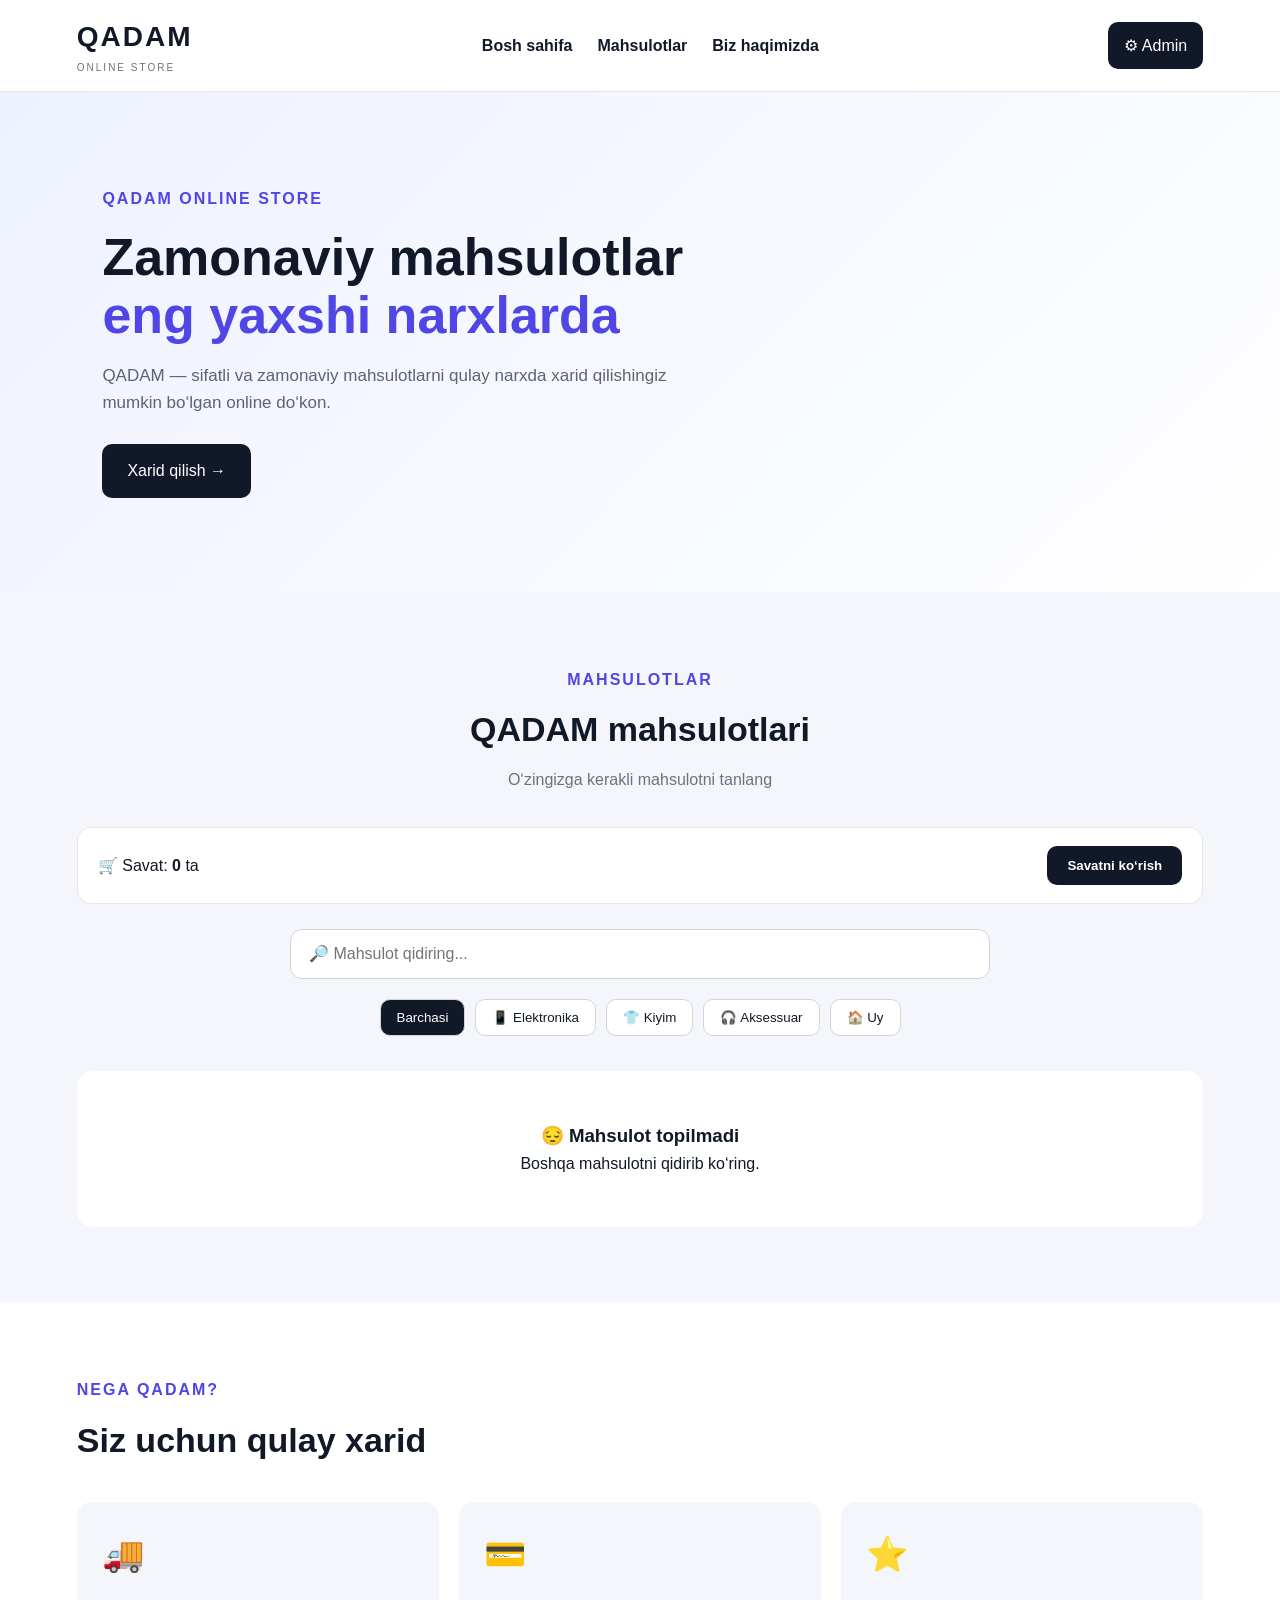
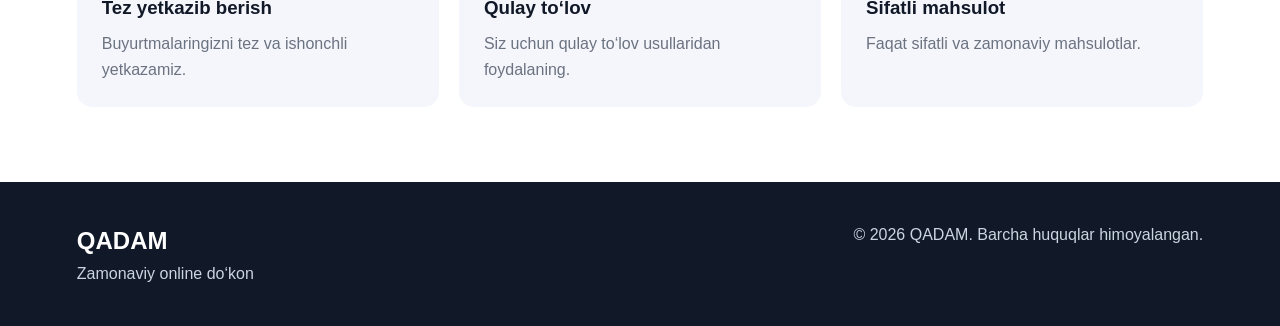
<file: index.html>
<!DOCTYPE html>
<html lang="uz">
<head>
    <meta charset="UTF-8">
    <meta name="viewport" content="width=device-width, initial-scale=1.0">

    <title>QADAM - Online Store</title>

    <link rel="stylesheet" href="style.css">

    <style>
        /* ========================================
           29-QADAM - MOBIL KO'RINISH
        ======================================== */

        @media (max-width: 800px) {

            * {
                box-sizing: border-box;
            }

            body {
                width: 100%;
                overflow-x: hidden;
            }

            .header {
                flex-direction: column;
                gap: 15px;
                padding: 15px;
                text-align: center;
            }

            .logo h1 {
                font-size: 24px;
            }

            nav {
                width: 100%;
                display: flex;
                flex-wrap: wrap;
                justify-content: center;
                gap: 10px;
            }

            nav a {
                font-size: 14px;
            }

            .admin-btn {
                width: 100%;
                text-align: center;
            }

            .hero {
                min-height: auto;
                padding: 55px 20px;
                text-align: center;
            }

            .hero-text {
                width: 100%;
            }

            .hero h2 {
                font-size: 34px;
                line-height: 1.2;
            }

            .hero p {
                font-size: 15px;
            }

            .hero-btn {
                width: 100%;
                text-align: center;
            }

            .products-section {
                padding: 50px 15px;
            }

            .section-header h2 {
                font-size: 28px;
            }

            .cart-box {
                flex-direction: column;
                gap: 15px;
                align-items: stretch;
                text-align: center;
            }

            #open-cart {
                width: 100%;
            }

            .search-box {
                width: 100%;
            }

            #search-input {
                width: 100%;
                font-size: 15px;
            }

            .category-box {
                width: 100%;
                display: grid;
                grid-template-columns: 1fr 1fr;
                gap: 8px;
            }

            .category-btn {
                width: 100%;
                padding: 10px 5px;
                font-size: 13px;
            }

            .products-list {
                grid-template-columns: 1fr;
                gap: 18px;
            }

            .product-card img {
                height: 240px;
            }

            .product-info {
                padding: 15px;
            }

            .product-info h3 {
                font-size: 18px;
            }

            .product-price {
                font-size: 18px;
            }

            /* MODAL */

            .modal {
                padding: 10px;
                align-items: center;
            }

            .modal-content {
                width: 100%;
                max-width: 100%;
                max-height: 94vh;
                padding: 20px 15px;
                border-radius: 16px;
            }

            .product-detail-image {
                max-height: 260px;
            }

            .product-detail-price {
                font-size: 22px;
            }

            /* SAVAT */

            .cart-item {
                flex-direction: column;
                align-items: stretch;
                gap: 12px;
            }

            .cart-controls {
                justify-content: center;
            }

            .cart-controls button {
                width: 38px;
                height: 38px;
            }

            .remove-cart-btn {
                width: 100%;
            }

            .cart-total-row {
                font-size: 18px;
            }

            .main-btn {
                width: 100%;
            }

            /* ABOUT */

            .about {
                padding: 50px 15px;
            }

            .about-title {
                text-align: center;
            }

            .about-title h2 {
                font-size: 28px;
            }

            .features {
                grid-template-columns: 1fr;
                gap: 15px;
            }

            .feature {
                text-align: center;
            }

            /* FOOTER */

            footer {
                flex-direction: column;
                padding: 30px 15px;
                text-align: center;
                gap: 15px;
            }
        }


        @media (max-width: 420px) {

            .hero h2 {
                font-size: 29px;
            }

            .small-title {
                font-size: 12px;
            }

            .category-box {
                grid-template-columns: 1fr;
            }

            .product-card img {
                height: 220px;
            }

            .modal-content {
                padding: 18px 12px;
            }

            .product-detail-image {
                max-height: 220px;
            }
        }
    </style>
</head>

<body>

<header class="header">

    <div class="logo">
        <h1>QADAM</h1>
        <span>ONLINE STORE</span>
    </div>

    <nav>
        <a href="#home">Bosh sahifa</a>
        <a href="#products">Mahsulotlar</a>
        <a href="#about">Biz haqimizda</a>
    </nav>

    <a href="admin/index.html" class="admin-btn">
        ⚙ Admin
    </a>

</header>


<section class="hero" id="home">

    <div class="hero-text">

        <span class="small-title">
            QADAM ONLINE STORE
        </span>

        <h2>
            Zamonaviy mahsulotlar
            <br>
            <strong>eng yaxshi narxlarda</strong>
        </h2>

        <p>
            QADAM — sifatli va zamonaviy mahsulotlarni
            qulay narxda xarid qilishingiz mumkin bo‘lgan
            online do‘kon.
        </p>

        <a href="#products" class="hero-btn">
            Xarid qilish →
        </a>

    </div>

</section>


<section class="products-section" id="products">

    <div class="section-header">

        <span>MAHSULOTLAR</span>

        <h2>QADAM mahsulotlari</h2>

        <p>
            O‘zingizga kerakli mahsulotni tanlang
        </p>

    </div>


    <div class="cart-box">

        <div>
            🛒 Savat:
            <strong id="cart-count">0</strong> ta
        </div>

        <button
            id="open-cart"
            type="button"
        >
            Savatni ko‘rish
        </button>

    </div>


    <div class="search-box">

        <input
            id="search-input"
            type="text"
            placeholder="🔎 Mahsulot qidiring..."
        >

    </div>


    <div class="category-box">

        <button
            type="button"
            class="category-btn active"
            data-category="all"
        >
            Barchasi
        </button>

        <button
            type="button"
            class="category-btn"
            data-category="Elektronika"
        >
            📱 Elektronika
        </button>

        <button
            type="button"
            class="category-btn"
            data-category="Kiyim"
        >
            👕 Kiyim
        </button>

        <button
            type="button"
            class="category-btn"
            data-category="Aksessuar"
        >
            🎧 Aksessuar
        </button>

        <button
            type="button"
            class="category-btn"
            data-category="Uy"
        >
            🏠 Uy
        </button>

    </div>


    <div
        id="products-list"
        class="products-list"
    ></div>

</section>


<!-- SAVAT -->

<div
    id="cart-modal"
    class="modal"
>

    <div class="modal-content">

        <button
            id="close-cart"
            class="modal-close"
            type="button"
        >
            ✕
        </button>

        <h2>
            🛒 Mening savatim
        </h2>

        <div id="cart-items"></div>

        <div class="cart-total-row">

            <span>
                Jami:
            </span>

            <strong id="cart-total">
                0 so'm
            </strong>

        </div>

        <button
            id="checkout-btn"
            class="main-btn"
            type="button"
        >
            🛍️ Buyurtma berish
        </button>

    </div>

</div>


<!-- BATAFSIL -->

<div
    id="product-modal"
    class="modal"
>

    <div class="modal-content">

        <button
            id="close-product"
            class="modal-close"
            type="button"
        >
            ✕
        </button>

        <div id="product-details"></div>

    </div>

</div>


<!-- BUYURTMA -->

<div
    id="checkout-modal"
    class="modal"
>

    <div class="modal-content">

        <button
            id="close-checkout"
            class="modal-close"
            type="button"
        >
            ✕
        </button>

        <h2>
            🛍️ Buyurtma berish
        </h2>

        <form id="checkout-form">

            <label>Ismingiz</label>

            <input
                id="customer-name"
                type="text"
                placeholder="Ismingizni kiriting"
                required
            >

            <label>Telefon raqam</label>

            <input
                id="customer-phone"
                type="tel"
                placeholder="+998 90 123 45 67"
                required
            >

            <label>Manzil</label>

            <textarea
                id="customer-address"
                placeholder="Yetkazib berish manzili"
                required
            ></textarea>

            <label>To‘lov usuli</label>

            <select
                id="payment-method"
                required
            >

                <option value="">
                    Tanlang
                </option>

                <option value="Naqd">
                    Naqd pul
                </option>

                <option value="Karta">
                    Bank kartasi
                </option>

                <option value="Payme">
                    Payme
                </option>

                <option value="Click">
                    Click
                </option>

            </select>

            <button
                type="submit"
                id="confirm-order"
                class="main-btn"
            >
                ✅ Buyurtmani tasdiqlash
            </button>

        </form>

    </div>

</div>


<!-- ABOUT -->

<section
    class="about"
    id="about"
>

    <div class="about-title">

        <span>
            NEGA QADAM?
        </span>

        <h2>
            Siz uchun qulay xarid
        </h2>

    </div>


    <div class="features">

        <div class="feature">

            <div class="icon">
                🚚
            </div>

            <h3>
                Tez yetkazib berish
            </h3>

            <p>
                Buyurtmalaringizni tez va ishonchli
                yetkazamiz.
            </p>

        </div>


        <div class="feature">

            <div class="icon">
                💳
            </div>

            <h3>
                Qulay to‘lov
            </h3>

            <p>
                Siz uchun qulay to‘lov usullaridan
                foydalaning.
            </p>

        </div>


        <div class="feature">

            <div class="icon">
                ⭐
            </div>

            <h3>
                Sifatli mahsulot
            </h3>

            <p>
                Faqat sifatli va zamonaviy mahsulotlar.
            </p>

        </div>

    </div>

</section>


<footer>

    <div>
        <h2>
            QADAM
        </h2>

        <p>
            Zamonaviy online do‘kon
        </p>
    </div>

    <p>
        © 2026 QADAM. Barcha huquqlar himoyalangan.
    </p>

</footer>


<script>

let products =
    JSON.parse(
        localStorage.getItem("nexoraProducts")
    ) || [];

let cart =
    JSON.parse(
        localStorage.getItem("nexoraCart")
    ) || [];

let selectedCategory = "all";


function formatPrice(price) {

    return Number(price || 0)
        .toLocaleString("uz-UZ") +
        " so'm";

}


function saveCart() {

    localStorage.setItem(
        "nexoraCart",
        JSON.stringify(cart)
    );

}


/* MAHSULOTLAR */

function showProducts(list = products) {

    const container =
        document.getElementById(
            "products-list"
        );

    if (!container) return;

    container.innerHTML = "";


    if (list.length === 0) {

        container.innerHTML =
            '<div class="no-products">' +
            '<h3>😔 Mahsulot topilmadi</h3>' +
            '<p>Boshqa mahsulotni qidirib ko‘ring.</p>' +
            '</div>';

        return;

    }


    list.forEach(
        function(product) {

            const index =
                products.findIndex(
                    function(item) {

                        return item.id === product.id;

                    }
                );


            const card =
                document.createElement(
                    "div"
                );

            card.className =
                "product-card";


            const image =
                document.createElement(
                    "img"
                );

            image.src =
                product.image || "";

            image.alt =
                product.name ||
                "Mahsulot";


            const info =
                document.createElement(
                    "div"
                );

            info.className =
                "product-info";


            const category =
                document.createElement(
                    "span"
                );

            category.className =
                "product-category";

            category.textContent =
                product.category ||
                "Mahsulot";


            const name =
                document.createElement(
                    "h3"
                );

            name.textContent =
                product.name ||
                "Nomsiz mahsulot";


            const price =
                document.createElement(
                    "p"
                );

            price.className =
                "product-price";

            price.textContent =
                formatPrice(
                    product.price
                );


            const button =
                document.createElement(
                    "button"
                );

            button.type =
                "button";

            button.className =
                "detail-btn";

            button.textContent =
                "👁 Batafsil";


            button.addEventListener(
                "click",
                function() {

                    showProductDetails(
                        index
                    );

                }
            );


            info.appendChild(
                category
            );

            info.appendChild(
                name
            );

            info.appendChild(
                price
            );

            info.appendChild(
                button
            );


            card.appendChild(
                image
            );

            card.appendChild(
                info
            );


            container.appendChild(
                card
            );

        }
    );

}


/* BATAFSIL */

function showProductDetails(index) {

    const product =
        products[index];

    if (!product) return;


    const modal =
        document.getElementById(
            "product-modal"
        );

    const details =
        document.getElementById(
            "product-details"
        );


    details.innerHTML = "";


    const image =
        document.createElement(
            "img"
        );

    image.className =
        "product-detail-image";

    image.src =
        product.image || "";

    image.alt =
        product.name ||
        "Mahsulot";


    const category =
        document.createElement(
            "span"
        );

    category.className =
        "product-category";

    category.textContent =
        product.category ||
        "Mahsulot";


    const name =
        document.createElement(
            "h2"
        );

    name.textContent =
        product.name ||
        "Nomsiz mahsulot";


    const price =
        document.createElement(
            "p"
        );

    price.className =
        "product-detail-price";

    price.textContent =
        formatPrice(
            product.price
        );


    const description =
        document.createElement(
            "p"
        );

    description.className =
        "product-description";

    description.textContent =
        product.description ||
        "Sifatli va zamonaviy mahsulot.";


    const addButton =
        document.createElement(
            "button"
        );

    addButton.className =
        "detail-cart-btn";

    addButton.type =
        "button";

    addButton.textContent =
        "🛒 Savatga qo‘shish";


    addButton.addEventListener(
        "click",
        function() {

            addToCart(index);

            closeProductModal();

        }
    );


    details.appendChild(
        image
    );

    details.appendChild(
        category
    );

    details.appendChild(
        name
    );

    details.appendChild(
        price
    );

    details.appendChild(
        description
    );

    details.appendChild(
        addButton
    );


    modal.style.display =
        "flex";

}


function closeProductModal() {

    const modal =
        document.getElementById(
            "product-modal"
        );

    if (modal) {

        modal.style.display =
            "none";

    }

}


/* SAVATGA QO‘SHISH */

function addToCart(index) {

    const product =
        products[index];

    if (!product) return;


    const existing =
        cart.find(
            function(item) {

                return item.id === product.id;

            }
        );


    if (existing) {

        existing.quantity =
            (Number(existing.quantity) || 1) + 1;

    } else {

        cart.push({

            ...product,

            quantity: 1

        });

    }


    saveCart();

    updateCart();


    alert(
        "🛒 " +
        product.name +
        " savatga qo‘shildi!"
    );

}


/* SAVAT */

function updateCart() {

    const count =
        document.getElementById(
            "cart-count"
        );

    const items =
        document.getElementById(
            "cart-items"
        );

    const total =
        document.getElementById(
            "cart-total"
        );


    if (!count || !items || !total) {
        return;
    }


    let totalQuantity = 0;

    let totalPrice = 0;


    items.innerHTML = "";


    if (cart.length === 0) {

        items.innerHTML =
            "<p>🛒 Savat hozircha bo‘sh.</p>";

    } else {

        cart.forEach(
            function(product, index) {

                const quantity =
                    Number(product.quantity) || 1;

                const price =
                    Number(product.price) || 0;


                totalQuantity +=
                    quantity;

                totalPrice +=
                    price * quantity;


                const item =
                    document.createElement(
                        "div"
                    );

                item.className =
                    "cart-item";


                const info =
                    document.createElement(
                        "div"
                    );

                info.className =
                    "cart-item-info";


                const name =
                    document.createElement(
                        "div"
                    );

                name.className =
                    "cart-item-name";

                name.textContent =
                    product.name ||
                    "Mahsulot";


                const priceText =
                    document.createElement(
                        "div"
                    );

                priceText.className =
                    "cart-item-price";

                priceText.textContent =
                    formatPrice(price);


                const controls =
                    document.createElement(
                        "div"
                    );

                controls.className =
                    "cart-controls";


                const minus =
                    document.createElement(
                        "button"
                    );

                minus.type =
                    "button";

                minus.textContent =
                    "−";


                minus.addEventListener(
                    "click",
                    function() {

                        changeQuantity(
                            index,
                            -1
                        );

                    }
                );


                const number =
                    document.createElement(
                        "span"
                    );

                number.textContent =
                    quantity;


                const plus =
                    document.createElement(
                        "button"
                    );

                plus.type =
                    "button";

                plus.textContent =
                    "+";


                plus.addEventListener(
                    "click",
                    function() {

                        changeQuantity(
                            index,
                            1
                        );

                    }
                );


                controls.appendChild(
                    minus
                );

                controls.appendChild(
                    number
                );

                controls.appendChild(
                    plus
                );


                info.appendChild(
                    name
                );

                info.appendChild(
                    priceText
                );

                info.appendChild(
                    controls
                );


                const remove =
                    document.createElement(
                        "button"
                    );

                remove.type =
                    "button";

                remove.className =
                    "remove-cart-btn";

                remove.textContent =
                    "❌";


                remove.addEventListener(
                    "click",
                    function() {

                        removeFromCart(
                            index
                        );

                    }
                );


                item.appendChild(
                    info
                );

                item.appendChild(
                    remove
                );


                items.appendChild(
                    item
                );

            }
        );

    }


    count.textContent =
        totalQuantity;

    total.textContent =
        formatPrice(
            totalPrice
        );


    saveCart();

}


/* MIQDOR */

function changeQuantity(
    index,
    amount
) {

    if (!cart[index]) return;


    const quantity =
        Number(
            cart[index].quantity
        ) || 1;


    cart[index].quantity =
        quantity + amount;


    if (
        cart[index].quantity <= 0
    ) {

        cart.splice(
            index,
            1
        );

    }


    saveCart();

    updateCart();

}


/* O‘CHIRISH */

function removeFromCart(index) {

    if (!cart[index]) return;


    cart.splice(
        index,
        1
    );


    saveCart();

    updateCart();

}


/* QIDIRUV */

function searchProducts() {

    const input =
        document.getElementById(
            "search-input"
        );

    if (!input) return;


    const text =
        input.value
            .toLowerCase()
            .trim();


    let result =
        products.filter(
            function(product) {

                const name =
                    String(
                        product.name || ""
                    ).toLowerCase();


                const category =
                    String(
                        product.category || ""
                    ).toLowerCase();


                return (
                    name.includes(text) ||
                    category.includes(text)
                );

            }
        );


    if (
        selectedCategory !==
        "all"
    ) {

        result =
            result.filter(
                function(product) {

                    return String(
                        product.category || ""
                    ).toLowerCase() ===
                    selectedCategory.toLowerCase();

                }
            );

    }


    showProducts(result);

}


/* KATEGORIYA */

function filterCategory(category) {

    selectedCategory =
        category;


    document
        .querySelectorAll(
            ".category-btn"
        )
        .forEach(
            function(button) {

                button.classList.remove(
                    "active"
                );

            }
        );


    const active =
        document.querySelector(
            '.category-btn[data-category="' +
            category +
            '"]'
        );


    if (active) {

        active.classList.add(
            "active"
        );

    }


    searchProducts();

}


/* YUKLANGANDA */

document.addEventListener(
    "DOMContentLoaded",
    function() {


        showProducts();

        updateCart();


        const search =
            document.getElementById(
                "search-input"
            );


        if (search) {

            search.addEventListener(
                "input",
                searchProducts
            );

        }


        document
            .querySelectorAll(
                ".category-btn"
            )
            .forEach(
                function(button) {

                    button.addEventListener(
                        "click",
                        function() {

                            filterCategory(
                                button.dataset.category
                            );

                        }
                    );

                }
            );


        /* SAVAT OCHISH */

        const openCart =
            document.getElementById(
                "open-cart"
            );

        const cartModal =
            document.getElementById(
                "cart-modal"
            );


        if (
            openCart &&
            cartModal
        ) {

            openCart.addEventListener(
                "click",
                function() {

                    updateCart();

                    cartModal.style.display =
                        "flex";

                }
            );

        }


        /* SAVAT YOPISH */

        const closeCart =
            document.getElementById(
                "close-cart"
            );


        if (
            closeCart &&
            cartModal
        ) {

            closeCart.addEventListener(
                "click",
                function() {

                    cartModal.style.display =
                        "none";

                }
            );

        }


        /* BATAFSIL YOPISH */

        const closeProduct =
            document.getElementById(
                "close-product"
            );


        if (closeProduct) {

            closeProduct.addEventListener(
                "click",
                closeProductModal
            );

        }


        /* BUYURTMA */

        const checkout =
            document.getElementById(
                "checkout-btn"
            );

        const checkoutModal =
            document.getElementById(
                "checkout-modal"
            );


        if (
            checkout &&
            checkoutModal
        ) {

            checkout.addEventListener(
                "click",
                function() {

                    if (
                        cart.length === 0
                    ) {

                        alert(
                            "🛒 Avval savatga mahsulot qo‘shing!"
                        );

                        return;

                    }


                    checkoutModal.style.display =
                        "flex";

                }
            );

        }


        /* BUYURTMA YOPISH */

        const closeCheckout =
            document.getElementById(
                "close-checkout"
            );


        if (
            closeCheckout &&
            checkoutModal
        ) {

            closeCheckout.addEventListener(
                "click",
                function() {

                    checkoutModal.style.display =
                        "none";

                }
            );

        }


        /* BUYURTMA TASDIQLASH */

        const form =
            document.getElementById(
                "checkout-form"
            );


        if (form) {

            form.addEventListener(
                "submit",
                function(event) {

                    event.preventDefault();


                    const name =
                        document.getElementById(
                            "customer-name"
                        ).value.trim();


                    const phone =
                        document.getElementById(
                            "customer-phone"
                        ).value.trim();


                    const address =
                        document.getElementById(
                            "customer-address"
                        ).value.trim();


                    const payment =
                        document.getElementById(
                            "payment-method"
                        ).value;


                    if (
                        !name ||
                        !phone ||
                        !address ||
                        !payment
                    ) {

                        alert(
                            "⚠️ Barcha maydonlarni to‘ldiring!"
                        );

                        return;

                    }


                    let total = 0;


                    cart.forEach(
                        function(product) {

                            const quantity =
                                Number(
                                    product.quantity
                                ) || 1;


                            total +=
                                (Number(
                                    product.price
                                ) || 0) *
                                quantity;

                        }
                    );


                    const orders =
                        JSON.parse(
                            localStorage.getItem(
                                "nexoraOrders"
                            )
                        ) || [];


                    orders.push({

                        id: Date.now(),

                        date:
                            new Date()
                                .toLocaleString(
                                    "uz-UZ"
                                ),

                        name: name,

                        phone: phone,

                        address: address,

                        payment: payment,

                        items: cart,

                        total: total,

                        status: "Yangi"

                    });


                    localStorage.setItem(
                        "nexoraOrders",
                        JSON.stringify(
                            orders
                        )
                    );


                    alert(
                        "✅ Buyurtma qabul qilindi!"
                    );


                    cart = [];

                    saveCart();

                    updateCart();

                    form.reset();


                    checkoutModal.style.display =
                        "none";


                    cartModal.style.display =
                        "none";

                }
            );

        }


        /* MODAL TASHQARISIGA BOSISH */

        window.addEventListener(
            "click",
            function(event) {

                if (
                    event.target ===
                    cartModal
                ) {

                    cartModal.style.display =
                        "none";

                }


                const productModal =
                    document.getElementById(
                        "product-modal"
                    );


                if (
                    event.target ===
                    productModal
                ) {

                    productModal.style.display =
                        "none";

                }


                if (
                    event.target ===
                    checkoutModal
                ) {

                    checkoutModal.style.display =
                        "none";

                }

            }
        );

    }
);

</script>

</body>
</html>
</file>
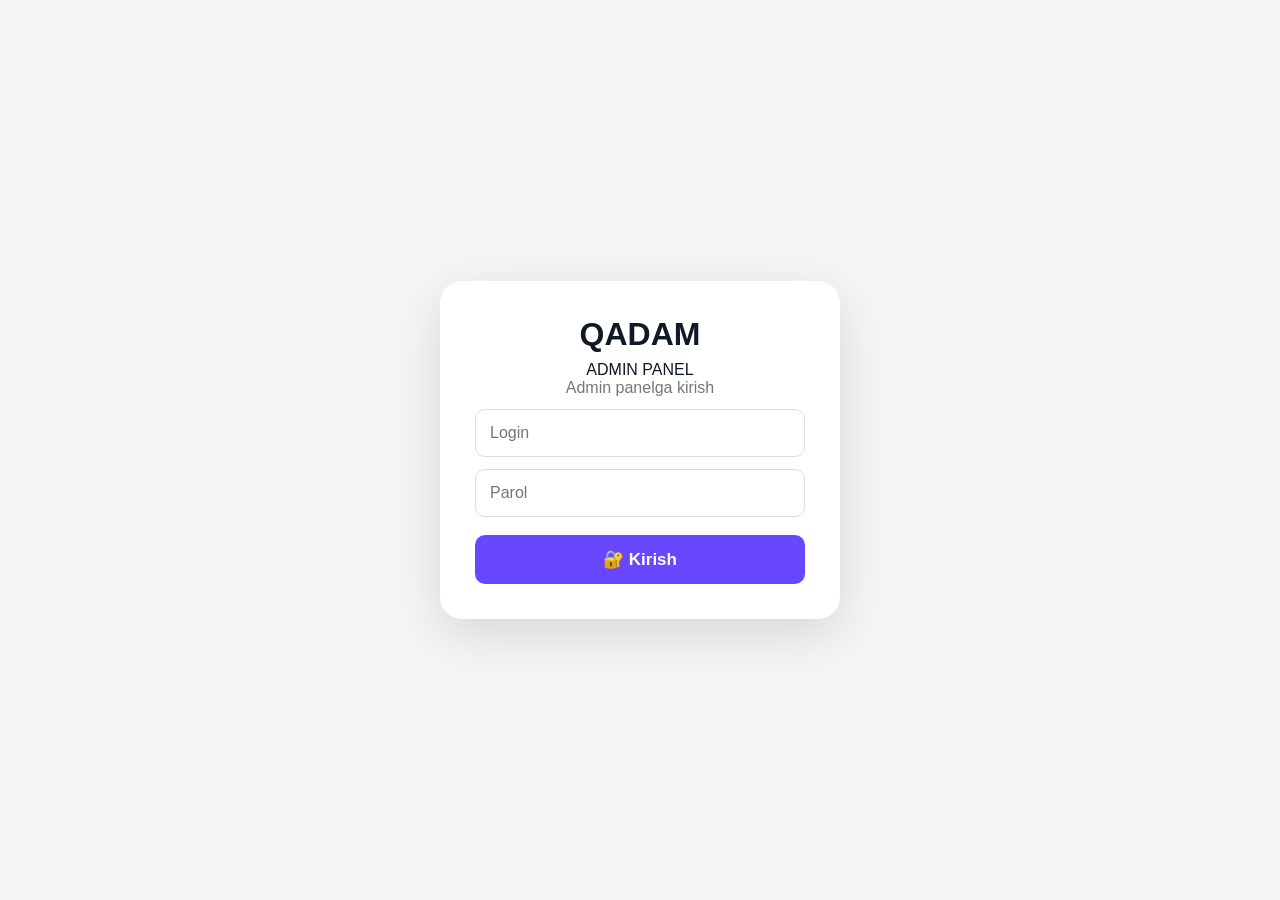
<file: admin/index.html>
<!DOCTYPE html>
<html lang="uz">

<head>
    <meta charset="UTF-8">
    <meta name="viewport" content="width=device-width, initial-scale=1.0">

    <title>QADAM Admin Panel</title>

    <link rel="stylesheet" href="style.css">
</head>

<body>

<!-- =========================
     LOGIN
========================= -->

<div id="login-screen">

    <div class="login-box">

        <div class="login-logo">
            <h1>QADAM</h1>
            <span>ADMIN PANEL</span>
        </div>

        <p>Admin panelga kirish</p>

        <input
            type="text"
            id="admin-username"
            placeholder="Login"
            autocomplete="username"
        >

        <input
            type="password"
            id="admin-password"
            placeholder="Parol"
            autocomplete="current-password"
        >

        <button
            type="button"
            id="admin-login-btn">
            🔐 Kirish
        </button>

        <p id="login-error"></p>

    </div>

</div>


<!-- =========================
     ADMIN PANEL
========================= -->

<div id="admin-panel">

    <!-- HEADER -->

    <header class="admin-header">

        <div class="admin-brand">

            <h1>QADAM</h1>

            <span>Admin Panel</span>

        </div>

        <div class="header-actions">

            <a href="../index.html">
                🏠 Do‘konga qaytish
            </a>

            <button
                id="logout-btn"
                type="button">
                🚪 Chiqish
            </button>

        </div>

    </header>


    <!-- MAIN -->

    <main class="admin-container">


        <!-- =========================
             STATISTIKA
        ========================= -->

        <section class="stats-section">

            <div class="stat-card">

                <div class="stat-icon">
                    📦
                </div>

                <div>
                    <h3 id="total-orders">0</h3>
                    <p>Jami buyurtmalar</p>
                </div>

            </div>


            <div class="stat-card">

                <div class="stat-icon">
                    💰
                </div>

                <div>
                    <h3 id="total-sales">
                        0 so‘m
                    </h3>

                    <p>Jami savdo</p>
                </div>

            </div>


            <div class="stat-card">

                <div class="stat-icon">
                    🆕
                </div>

                <div>
                    <h3 id="new-orders">
                        0
                    </h3>

                    <p>Yangi buyurtmalar</p>
                </div>

            </div>

        </section>


        <!-- =========================
             MAHSULOT QO‘SHISH
        ========================= -->

        <section class="admin-card">

            <div class="section-title">

                <div>

                    <h2>➕ Mahsulot qo‘shish</h2>

                    <p>
                        Do‘konga yangi mahsulot qo‘shing
                    </p>

                </div>

            </div>


            <form id="product-form">

                <label>
                    Mahsulot nomi
                </label>

                <input
                    type="text"
                    id="product-name"
                    placeholder="Masalan: iPhone 15"
                    required
                >


                <label>
                    Narxi
                </label>

                <input
                    type="number"
                    id="product-price"
                    placeholder="8999900"
                    min="0"
                    required
                >


                <label>
                    Kategoriya
                </label>

                <select id="product-category">

                    <option value="Elektronika">
                        📱 Elektronika
                    </option>

                    <option value="Kiyim">
                        👕 Kiyim
                    </option>

                    <option value="Aksessuar">
                        🎧 Aksessuar
                    </option>

                    <option value="Boshqa">
                        📦 Boshqa
                    </option>

                </select>


                <label>
                    Mahsulot rasmi URL
                </label>

                <input
                    type="url"
                    id="product-image"
                    placeholder="https://..."
                >


                <button
                    type="submit"
                    class="add-button">

                    ➕ Mahsulot qo‘shish

                </button>

            </form>

        </section>


        <!-- =========================
             MAHSULOTLAR
        ========================= -->

        <section class="admin-card">

            <div class="section-title">

                <div>

                    <h2>🛍️ Mahsulotlar</h2>

                    <p>
                        Do‘kondagi mahsulotlarni boshqarish
                    </p>

                </div>

            </div>


            <div class="filters">

                <input
                    type="text"
                    id="product-search"
                    placeholder="🔍 Mahsulot qidirish..."
                >


                <select id="product-filter">

                    <option value="all">
                        📦 Barcha kategoriyalar
                    </option>

                    <option value="Elektronika">
                        📱 Elektronika
                    </option>

                    <option value="Kiyim">
                        👕 Kiyim
                    </option>

                    <option value="Aksessuar">
                        🎧 Aksessuar
                    </option>

                    <option value="Boshqa">
                        📦 Boshqa
                    </option>

                </select>

            </div>


            <div id="products-list">

            </div>

        </section>


        <!-- =========================
             BUYURTMALAR
        ========================= -->

        <section class="orders-section">

            <div class="section-title">

                <div>

                    <h2>📦 Buyurtmalar</h2>

                    <p>
                        Saytdan kelgan buyurtmalarni boshqarish
                    </p>

                </div>


                <button
                    id="export-orders-btn"
                    type="button">

                    📥 Excel/CSV

                </button>

            </div>


            <div class="filters">

                <input
                    type="text"
                    id="order-search"
                    placeholder="🔍 Ism, telefon yoki ID..."
                >


                <select id="order-filter">

                    <option value="all">
                        📦 Barcha buyurtmalar
                    </option>

                    <option value="Yangi">
                        🆕 Yangi
                    </option>

                    <option value="Qabul qilindi">
                        ✅ Qabul qilindi
                    </option>

                    <option value="Yetkazilmoqda">
                        🚚 Yetkazilmoqda
                    </option>

                    <option value="Yetkazildi">
                        🎉 Yetkazildi
                    </option>

                </select>

            </div>


            <div id="orders-list">

                Buyurtmalar yuklanmoqda...

            </div>

        </section>

    </main>

</div>


<!-- =========================
     EDIT PRODUCT MODAL
========================= -->

<div
    id="edit-modal"
    class="edit-modal">

    <div class="edit-box">

        <div class="edit-header">

            <div>

                <h2>
                    ✏️ Mahsulotni tahrirlash
                </h2>

                <p>
                    Mahsulot ma’lumotlarini o‘zgartiring
                </p>

            </div>


            <button
                id="close-edit"
                type="button">

                ✕

            </button>

        </div>


        <form id="edit-form">

            <input
                type="hidden"
                id="edit-id"
            >


            <label>
                Mahsulot nomi
            </label>

            <input
                type="text"
                id="edit-name"
                required
            >


            <label>
                Narxi
            </label>

            <input
                type="number"
                id="edit-price"
                min="0"
                required
            >


            <label>
                Kategoriya
            </label>

            <select id="edit-category">

                <option value="Elektronika">
                    📱 Elektronika
                </option>

                <option value="Kiyim">
                    👕 Kiyim
                </option>

                <option value="Aksessuar">
                    🎧 Aksessuar
                </option>

                <option value="Boshqa">
                    📦 Boshqa
                </option>

            </select>


            <label>
                Mahsulot rasmi URL
            </label>

            <input
                type="url"
                id="edit-image"
                placeholder="https://..."
            >


            <div class="edit-buttons">

                <button
                    type="button"
                    id="close-edit-2">

                    Bekor qilish

                </button>


                <button
                    type="submit"
                    class="save-edit">

                    💾 Saqlash

                </button>

            </div>

        </form>

    </div>

</div>


<script src="script.js"></script>

</body>

</html>
</file>
<file: style.css>
* {
    box-sizing: border-box;
    margin: 0;
    padding: 0;
}

html {
    scroll-behavior: smooth;
}

body {
    font-family: Arial, sans-serif;
    background: #f4f6fb;
    color: #111827;
    line-height: 1.6;
}


/* ================= HEADER ================= */

.header {
    min-height: 80px;
    background: white;
    display: flex;
    align-items: center;
    justify-content: space-between;
    gap: 25px;
    padding: 15px 6%;
    border-bottom: 1px solid #e5e7eb;
    position: sticky;
    top: 0;
    z-index: 100;
}

.logo h1 {
    font-size: 28px;
    letter-spacing: 2px;
}

.logo span {
    display: block;
    font-size: 10px;
    color: #6b7280;
    letter-spacing: 2px;
}

nav {
    display: flex;
    gap: 25px;
}

nav a {
    text-decoration: none;
    color: #111827;
    font-weight: bold;
}

nav a:hover {
    color: #4f46e5;
}

.admin-btn {
    text-decoration: none;
    background: #111827;
    color: white;
    padding: 11px 16px;
    border-radius: 10px;
}


/* ================= HERO ================= */

.hero {
    min-height: 500px;
    display: flex;
    align-items: center;
    padding: 80px 8%;
    background: linear-gradient(
        135deg,
        #eef2ff,
        #ffffff
    );
}

.hero-text {
    max-width: 700px;
}

.small-title {
    color: #4f46e5;
    font-weight: bold;
    letter-spacing: 2px;
}

.hero h2 {
    font-size: 52px;
    line-height: 1.1;
    margin: 18px 0;
}

.hero h2 strong {
    color: #4f46e5;
}

.hero p {
    max-width: 600px;
    color: #5b6472;
    font-size: 17px;
}

.hero-btn {
    display: inline-block;
    margin-top: 28px;
    background: #111827;
    color: white;
    text-decoration: none;
    padding: 14px 25px;
    border-radius: 10px;
}


/* ================= PRODUCTS ================= */

.products-section {
    padding: 75px 6%;
}

.section-header {
    text-align: center;
    margin-bottom: 35px;
}

.section-header span,
.about-title span {
    color: #4f46e5;
    font-weight: bold;
    letter-spacing: 2px;
}

.section-header h2,
.about-title h2 {
    font-size: 34px;
    margin: 10px 0;
}

.section-header p {
    color: #6b7280;
}


/* ================= CART BOX ================= */

.cart-box {
    background: white;
    border: 1px solid #e5e7eb;
    border-radius: 14px;
    padding: 18px 20px;
    display: flex;
    align-items: center;
    justify-content: space-between;
    gap: 20px;
    margin-bottom: 25px;
}

#open-cart {
    border: none;
    background: #111827;
    color: white;
    padding: 12px 20px;
    border-radius: 10px;
    cursor: pointer;
    font-weight: bold;
}


/* ================= SEARCH ================= */

.search-box {
    max-width: 700px;
    margin: 0 auto 20px;
}

#search-input {
    width: 100%;
    padding: 15px 18px;
    border: 1px solid #d1d5db;
    border-radius: 12px;
    font-size: 16px;
    outline: none;
    background: white;
}

#search-input:focus {
    border-color: #4f46e5;
}


/* ================= CATEGORY ================= */

.category-box {
    display: flex;
    flex-wrap: wrap;
    justify-content: center;
    gap: 10px;
    margin-bottom: 35px;
}

.category-btn {
    border: 1px solid #d1d5db;
    background: white;
    color: #111827;
    padding: 10px 16px;
    border-radius: 10px;
    cursor: pointer;
}

.category-btn.active {
    background: #111827;
    color: white;
}


/* ================= PRODUCTS GRID ================= */

.products-list {
    display: grid;
    grid-template-columns: repeat(
        auto-fill,
        minmax(230px, 1fr)
    );
    gap: 25px;
}


/* ================= PRODUCT ================= */

.product-card {
    background: white;
    border-radius: 16px;
    overflow: hidden;
    border: 1px solid #e5e7eb;
    box-shadow: 0 5px 20px rgba(0,0,0,.06);
    transition: .25s;
}

.product-card:hover {
    transform: translateY(-5px);
}

.product-card img {
    width: 100%;
    height: 230px;
    object-fit: cover;
    display: block;
    background: #eef0f4;
}

.product-info {
    padding: 18px;
}

.product-category {
    color: #4f46e5;
    font-size: 13px;
    font-weight: bold;
    text-transform: uppercase;
}

.product-info h3 {
    margin: 8px 0;
    font-size: 19px;
}

.product-price {
    font-size: 20px;
    font-weight: bold;
    margin: 12px 0 16px;
}

.detail-btn {
    width: 100%;
    border: none;
    background: #111827;
    color: white;
    padding: 12px;
    border-radius: 10px;
    cursor: pointer;
    font-weight: bold;
}


/* ================= MODAL ================= */

.modal {
    display: none;
    position: fixed;
    inset: 0;
    width: 100%;
    height: 100%;
    background: rgba(0,0,0,.6);
    align-items: center;
    justify-content: center;
    padding: 20px;
    z-index: 9999;
}

.modal-content {
    position: relative;
    width: 100%;
    max-width: 560px;
    max-height: 90vh;
    overflow-y: auto;
    background: white;
    border-radius: 20px;
    padding: 30px;
}

.modal-close {
    position: absolute;
    right: 15px;
    top: 15px;
    width: 38px;
    height: 38px;
    border: none;
    border-radius: 50%;
    background: #f3f4f6;
    cursor: pointer;
    font-size: 20px;
    z-index: 2;
}

.modal-close:hover {
    background: #e5e7eb;
}


/* ================= CART ================= */

.cart-item {
    display: flex;
    align-items: center;
    justify-content: space-between;
    gap: 15px;
    padding: 16px 0;
    border-bottom: 1px solid #e5e7eb;
}

.cart-item-info {
    flex: 1;
}

.cart-item-name {
    font-weight: bold;
}

.cart-item-price {
    color: #4f46e5;
    font-weight: bold;
    margin-top: 4px;
}

.cart-controls {
    display: flex;
    align-items: center;
    gap: 7px;
    margin-top: 10px;
}

.cart-controls button {
    width: 32px;
    height: 32px;
    border: none;
    border-radius: 7px;
    background: #e5e7eb;
    cursor: pointer;
    font-size: 18px;
}

.cart-controls span {
    min-width: 28px;
    text-align: center;
    font-weight: bold;
}

.remove-cart-btn {
    border: none;
    background: #fee2e2;
    color: #b91c1c;
    padding: 8px 10px;
    border-radius: 8px;
    cursor: pointer;
}

.cart-total-row {
    display: flex;
    justify-content: space-between;
    align-items: center;
    font-size: 20px;
    margin-top: 20px;
    padding-top: 18px;
    border-top: 1px solid #e5e7eb;
}

#cart-total {
    color: #4f46e5;
}


/* ================= BUTTON ================= */

.main-btn {
    width: 100%;
    margin-top: 20px;
    border: none;
    background: #111827;
    color: white;
    padding: 14px;
    border-radius: 10px;
    font-weight: bold;
    font-size: 16px;
    cursor: pointer;
}


/* ================= PRODUCT DETAIL ================= */

.product-modal-content {
    max-width: 800px;
}

.product-detail-image {
    width: 100%;
    max-height: 380px;
    object-fit: contain;
    border-radius: 14px;
    background: #f3f4f6;
    margin-bottom: 20px;
}

.product-detail-info h2 {
    font-size: 30px;
    margin: 10px 0;
}

.product-detail-price {
    font-size: 25px;
    font-weight: bold;
    color: #4f46e5;
    margin: 10px 0;
}

.product-description {
    color: #5b6472;
    line-height: 1.7;
    margin: 18px 0;
}

.detail-cart-btn {
    width: 100%;
    border: none;
    background: #111827;
    color: white;
    padding: 14px;
    border-radius: 10px;
    cursor: pointer;
    font-weight: bold;
}


/* ================= CHECKOUT ================= */

.checkout-content h2 {
    margin-bottom: 20px;
}

#checkout-form {
    display: flex;
    flex-direction: column;
    gap: 9px;
}

#checkout-form label {
    font-weight: bold;
    margin-top: 8px;
}

#checkout-form input,
#checkout-form textarea,
#checkout-form select {
    width: 100%;
    padding: 13px;
    border: 1px solid #d1d5db;
    border-radius: 9px;
    font-size: 15px;
    outline: none;
}

#checkout-form textarea {
    min-height: 100px;
    resize: vertical;
}


/* ================= NO PRODUCT ================= */

.no-products {
    grid-column: 1 / -1;
    background: white;
    border-radius: 16px;
    padding: 50px;
    text-align: center;
}


/* ================= ABOUT ================= */

.about {
    padding: 75px 6%;
    background: white;
}

.features {
    display: grid;
    grid-template-columns: repeat(3, 1fr);
    gap: 20px;
    margin-top: 35px;
}

.feature {
    background: #f4f6fb;
    padding: 25px;
    border-radius: 15px;
}

.icon {
    font-size: 34px;
    margin-bottom: 12px;
}

.feature h3 {
    margin-bottom: 8px;
}

.feature p {
    color: #6b7280;
}


/* ================= FOOTER ================= */

footer {
    background: #111827;
    color: white;
    padding: 40px 6%;
    display: flex;
    justify-content: space-between;
    gap: 25px;
}

footer p {
    color: #cbd5e1;
}


/* ================= MOBILE ================= */

@media (max-width: 800px) {

    .header {
        flex-wrap: wrap;
        justify-content: center;
    }

    nav {
        width: 100%;
        justify-content: center;
        flex-wrap: wrap;
    }

    .hero {
        padding: 65px 6%;
        text-align: center;
    }

    .hero h2 {
        font-size: 38px;
    }

    .about {
        text-align: center;
    }

    .features {
        grid-template-columns: 1fr;
    }

    footer {
        flex-direction: column;
        text-align: center;
    }
}


@media (max-width: 500px) {

    .products-section,
    .about {
        padding-left: 18px;
        padding-right: 18px;
    }

    .cart-box {
        flex-direction: column;
        align-items: stretch;
    }

    #open-cart {
        width: 100%;
    }

    .cart-item {
        align-items: flex-start;
        flex-direction: column;
    }

    .modal {
        padding: 10px;
    }

    .modal-content {
        padding: 22px 16px;
        max-height: 95vh;
    }
}
</file>
<file: admin/style.css>
* {
    box-sizing: border-box;
    margin: 0;
    padding: 0;
}

body {
    font-family: Arial, sans-serif;
    background: #f4f6fb;
    color: #111827;
}

.admin-header {
    background: #111827;
    color: white;
    padding: 20px 40px;
    display: flex;
    justify-content: space-between;
    align-items: center;
}

.admin-header h1 {
    font-size: 28px;
}

.admin-header span {
    color: #9ca3af;
}

.admin-header a {
    color: white;
    text-decoration: none;
    background: #374151;
    padding: 12px 18px;
    border-radius: 10px;
}

.admin-container {
    max-width: 1000px;
    margin: 40px auto;
    padding: 0 20px;
}

.admin-card {
    background: white;
    border-radius: 20px;
    padding: 30px;
    margin-bottom: 30px;
    box-shadow: 0 5px 25px rgba(0, 0, 0, 0.08);
}

.admin-card h2 {
    font-size: 28px;
    margin-bottom: 25px;
}

.admin-card label {
    display: block;
    font-weight: bold;
    margin: 18px 0 8px;
}

.admin-card input,
.admin-card select {
    width: 100%;
    padding: 15px;
    border: 1px solid #d1d5db;
    border-radius: 10px;
    font-size: 16px;
    outline: none;
}

.admin-card input:focus,
.admin-card select:focus {
    border-color: #6366f1;
}

.add-button {
    width: 100%;
    margin-top: 25px;
    padding: 16px;
    border: none;
    border-radius: 12px;
    background: #111827;
    color: white;
    font-size: 18px;
    font-weight: bold;
    cursor: pointer;
}

.add-button:hover {
    background: #374151;
}

.section-title p {
    color: #6b7280;
    margin-top: -15px;
    margin-bottom: 25px;
}

#products-list {
    display: flex;
    flex-direction: column;
    gap: 15px;
}

.product-item {
    display: flex;
    justify-content: space-between;
    align-items: center;
    border: 1px solid #e5e7eb;
    border-radius: 15px;
    padding: 20px;
}

.product-item h3 {
    margin-bottom: 8px;
    font-size: 20px;
}

.product-item p {
    color: #4b5563;
    margin-bottom: 5px;
}

.product-item small {
    color: #6366f1;
}

.product-item button {
    border: none;
    background: #fee2e2;
    color: #dc2626;
    padding: 12px 18px;
    border-radius: 10px;
    font-weight: bold;
    cursor: pointer;
}

.product-item button:hover {
    background: #fecaca;
}

@media (max-width: 600px) {
    .admin-header {
        padding: 20px;
        flex-direction: column;
        gap: 15px;
        align-items: flex-start;
    }

    .admin-container {
        margin: 20px auto;
    }

    .admin-card {
        padding: 20px;
    }

    .product-item {
        flex-direction: column;
        align-items: flex-start;
        gap: 15px;
    }
}
/* =========================
   BUYURTMALAR
========================= */

.orders-section {
    margin: 30px auto;
    max-width: 1000px;
    padding: 25px;
    background: #ffffff;
    border-radius: 20px;
    box-shadow: 0 8px 25px rgba(0,0,0,0.08);
}

.orders-section h2 {
    margin: 0 0 8px;
    font-size: 30px;
}

.orders-section > p {
    color: #777;
    margin-bottom: 25px;
}

#orders-list {
    display: flex;
    flex-direction: column;
    gap: 18px;
}

.order-card {
    padding: 20px;
    border: 1px solid #e5e5e5;
    border-radius: 16px;
    background: #fafafa;
}

.order-card h3 {
    margin-top: 0;
}

.order-info {
    display: grid;
    grid-template-columns: 1fr 1fr;
    gap: 10px;
    margin: 15px 0;
}

.order-products {
    margin-top: 15px;
    padding: 15px;
    background: white;
    border-radius: 12px;
}

.order-product {
    display: flex;
    justify-content: space-between;
    padding: 10px 0;
    border-bottom: 1px solid #eee;
}

.order-total {
    margin-top: 15px;
    font-size: 20px;
    font-weight: bold;
}

.order-status {
    display: inline-block;
    padding: 7px 14px;
    border-radius: 20px;
    background: #e8f7ed;
    color: #16803c;
    font-weight: bold;
}

.delete-order {
    margin-top: 15px;
    padding: 10px 18px;
    border: 0;
    border-radius: 9px;
    background: #ff4d4d;
    color: white;
    cursor: pointer;
}

.delete-order:hover {
    opacity: 0.85;
}

@media (max-width: 600px) {
    .orders-section {
        margin: 20px 10px;
        padding: 18px;
    }

    .order-info {
        grid-template-columns: 1fr;
    }

    .order-product {
        flex-direction: column;
        gap: 5px;
    }
}
/* STATISTIKA */

.stats-section {
    max-width: 1000px;
    margin: 30px auto;
    display: grid;
    grid-template-columns: repeat(3, 1fr);
    gap: 20px;
}

.stat-card {
    background: white;
    padding: 25px;
    border-radius: 18px;
    display: flex;
    align-items: center;
    gap: 18px;
    box-shadow: 0 8px 25px rgba(0, 0, 0, 0.08);
}

.stat-icon {
    font-size: 40px;
}

.stat-card h3 {
    margin: 0;
    font-size: 25px;
}

.stat-card p {
    margin: 5px 0 0;
    color: #777;
}

@media (max-width: 700px) {
    .stats-section {
        grid-template-columns: 1fr;
        margin: 20px 10px;
    }
}
/* ADMIN LOGIN */

#login-screen {
    position: fixed;
    inset: 0;
    display: flex;
    align-items: center;
    justify-content: center;
    background: #f5f5f7;
    z-index: 99999;
}

.login-box {
    width: 90%;
    max-width: 400px;
    padding: 35px;
    background: white;
    border-radius: 22px;
    box-shadow: 0 15px 50px rgba(0,0,0,0.12);
    text-align: center;
}

.login-box h1 {
    margin-bottom: 8px;
}

.login-box p {
    color: #777;
}

.login-box input {
    width: 100%;
    box-sizing: border-box;
    margin-top: 12px;
    padding: 14px;
    border: 1px solid #ddd;
    border-radius: 10px;
    font-size: 16px;
}

#admin-login-btn {
    width: 100%;
    margin-top: 18px;
    padding: 14px;
    border: none;
    border-radius: 10px;
    background: #6847ff;
    color: white;
    font-size: 17px;
    font-weight: bold;
    cursor: pointer;
}

#admin-login-btn:hover {
    opacity: 0.9;
}

#login-error {
    color: #ff4444 !important;
    font-weight: bold;
}
#logout-btn {
    padding: 11px 20px;
    border: none;
    border-radius: 10px;
    background: #ff4d4d;
    color: white;
    font-size: 15px;
    font-weight: bold;
    cursor: pointer;
    margin: 15px;
}

#logout-btn:hover {
    opacity: 0.85;
}
#logout-btn {
    padding: 10px 18px;
    border: none;
    border-radius: 10px;
    background: #ff4d4d;
    color: white;
    font-weight: bold;
    cursor: pointer;
}

#logout-btn:hover {
    opacity: 0.85;
}
.edit-modal {
    display: none;
    position: fixed;
    inset: 0;
    background: rgba(0, 0, 0, 0.55);
    z-index: 9999;
    align-items: center;
    justify-content: center;
    padding: 20px;
}

.edit-box {
    width: 100%;
    max-width: 500px;
    background: white;
    border-radius: 22px;
    padding: 28px;
    box-sizing: border-box;
    box-shadow: 0 20px 60px rgba(0, 0, 0, 0.2);
}

.edit-header {
    display: flex;
    justify-content: space-between;
    align-items: flex-start;
    margin-bottom: 20px;
}

.edit-header h2 {
    margin: 0;
}

.edit-header p {
    margin: 6px 0 0;
    color: #777;
}

#close-edit {
    border: none;
    background: #f1f1f1;
    width: 38px;
    height: 38px;
    border-radius: 50%;
    cursor: pointer;
    font-size: 18px;
}

#edit-form {
    display: flex;
    flex-direction: column;
    gap: 10px;
}

#edit-form label {
    font-weight: bold;
    margin-top: 8px;
}

#edit-form input,
#edit-form select {
    width: 100%;
    box-sizing: border-box;
    padding: 13px;
    border: 1px solid #ddd;
    border-radius: 10px;
    font-size: 15px;
}

.edit-buttons {
    display: flex;
    gap: 10px;
    margin-top: 20px;
}

.edit-buttons button {
    flex: 1;
    padding: 13px;
    border: none;
    border-radius: 10px;
    cursor: pointer;
    font-weight: bold;
}

#close-edit-2 {
    background: #eee;
}

.save-edit {
    background: #6847ff;
    color: white;
}
.product-info {
    display: flex;
    align-items: center;
    gap: 15px;
}

.admin-product-image {
    width: 90px;
    height: 90px;
    object-fit: cover;
    border-radius: 12px;
    border: 1px solid #ddd;
}
</file>
